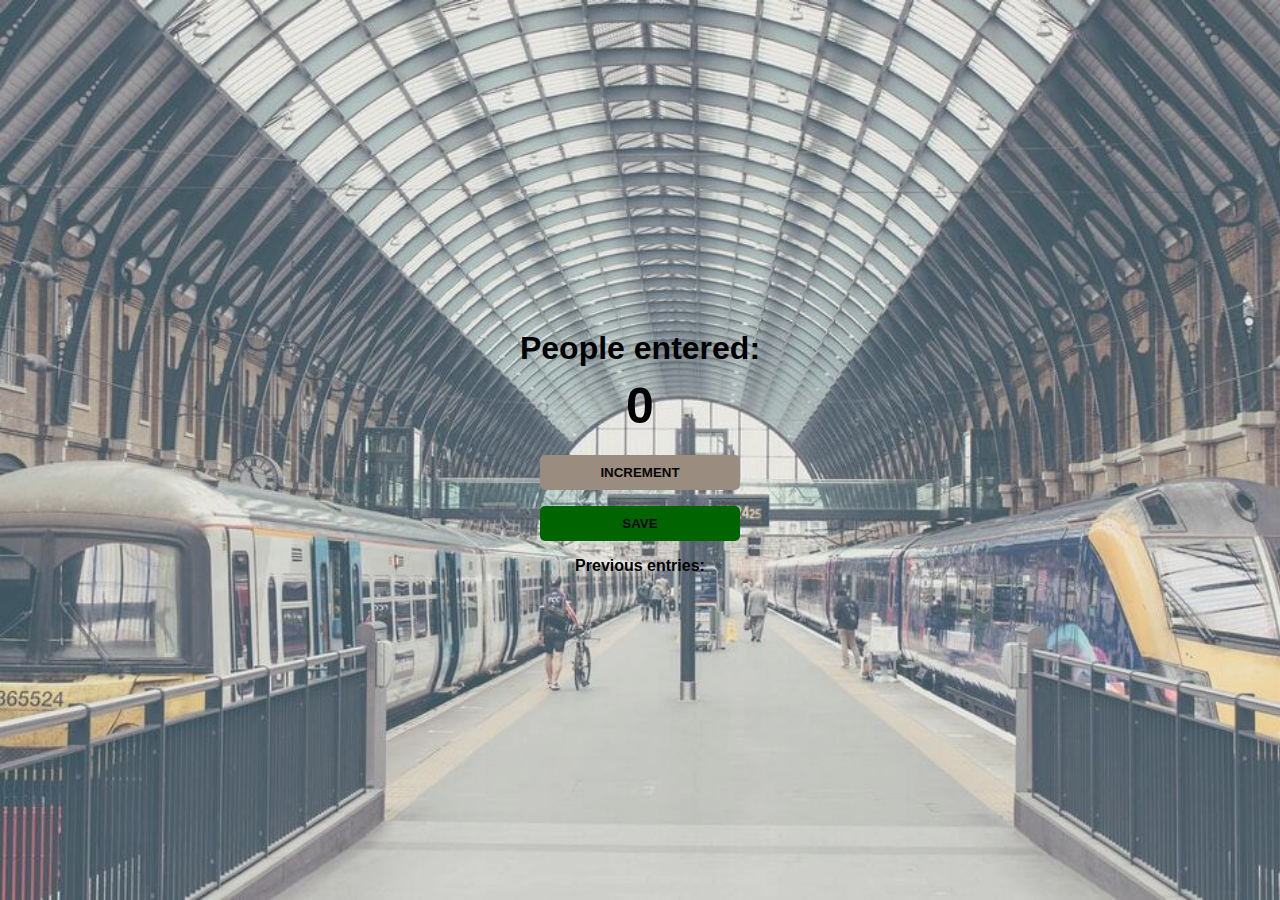
<file: index.html>
<!DOCTYPE html>
<html lang="en">

<head>
    <meta charset="UTF-8">
    <meta http-equiv="X-UA-Compatible" content="IE=edge">
    <meta name="viewport" content="width=device-width, initial-scale=1.0">
    <title>Document</title>
    <link rel="stylesheet" href="index.css">
</head>

<body>
    <div class="container">
        <div class="flex">
            <h1>People entered:</h1>
            <h2 id="count-el">0</h2>

            <button id="increment-btn" class="button" onclick="increment()">INCREMENT</button>
            <button id="save-btn" class="button save-btn" onclick="save()">SAVE</button>
            <p id="save-el">Previous entries: </p>
        </div>
    </div>

    <script src="index.js"></script>
</body>

</html>
</file>
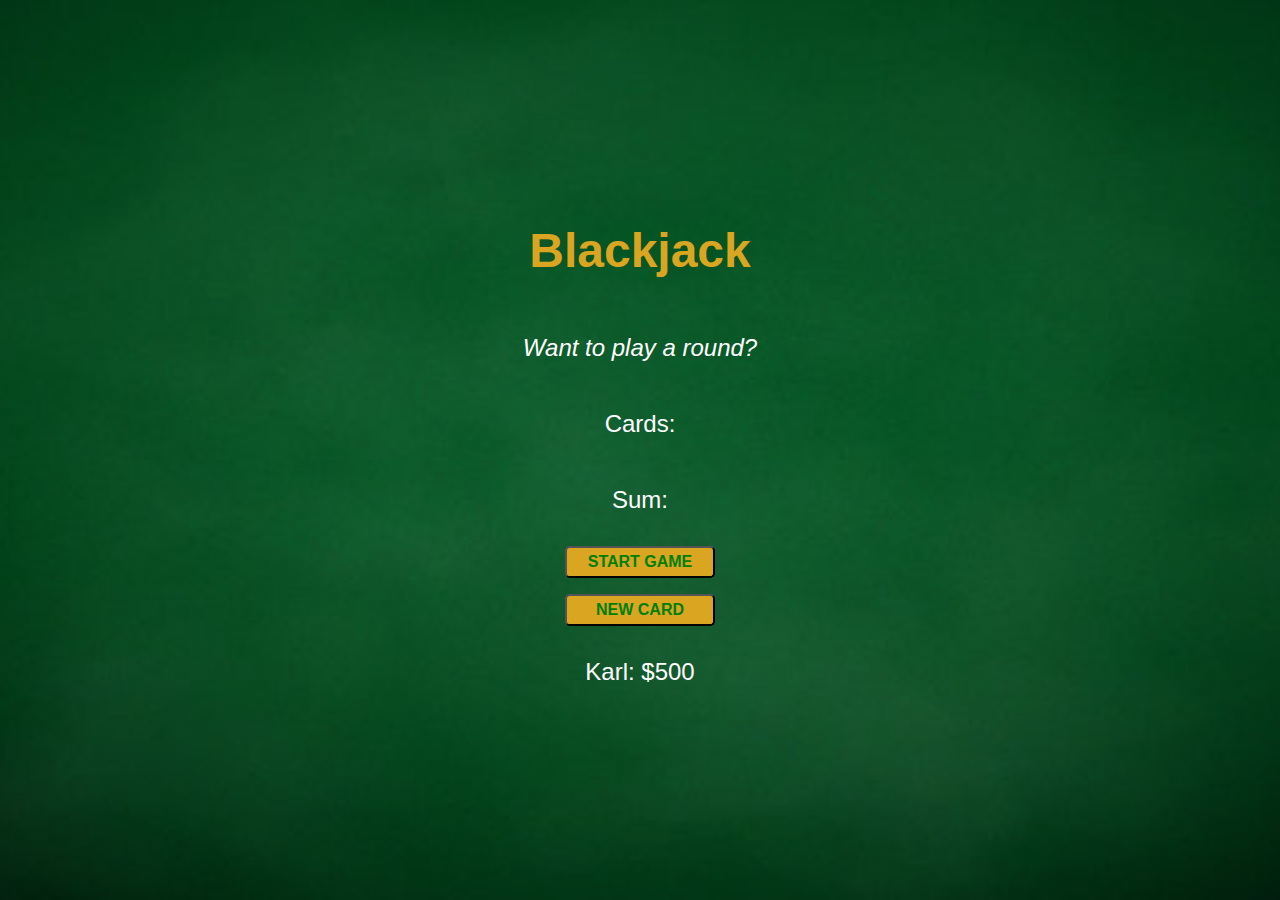
<file: blackjack/index.html>
<html>
    <head>
        <link rel="stylesheet" href="index.css" />
        <link rel="preconnect" href="https://fonts.googleapis.com" />
        <link rel="preconnect" href="https://fonts.gstatic.com" crossorigin />
        <link
            href="https://fonts.googleapis.com/css2?family=Roboto:wght@500&display=swap"
            rel="stylesheet"
        />
    </head>
    <body>
        <h1>Blackjack</h1>
        <p id="message-el">Want to play a round?</p>
        <p id="card-el">Cards:</p>
        <p id="sum-el">Sum:</p>
        <button onclick="startGame()">start game</button>
        <button onclick="newCard()">New Card</button>
        <p id="player-el"></p>

        <script src="index.js"></script>
    </body>
</html>
<!-- <html>
    <head> </head>
    <body>
        <p id="greeting-el"></p>
        <script src="index.js"></script>
    </body>
</html> -->
</file>
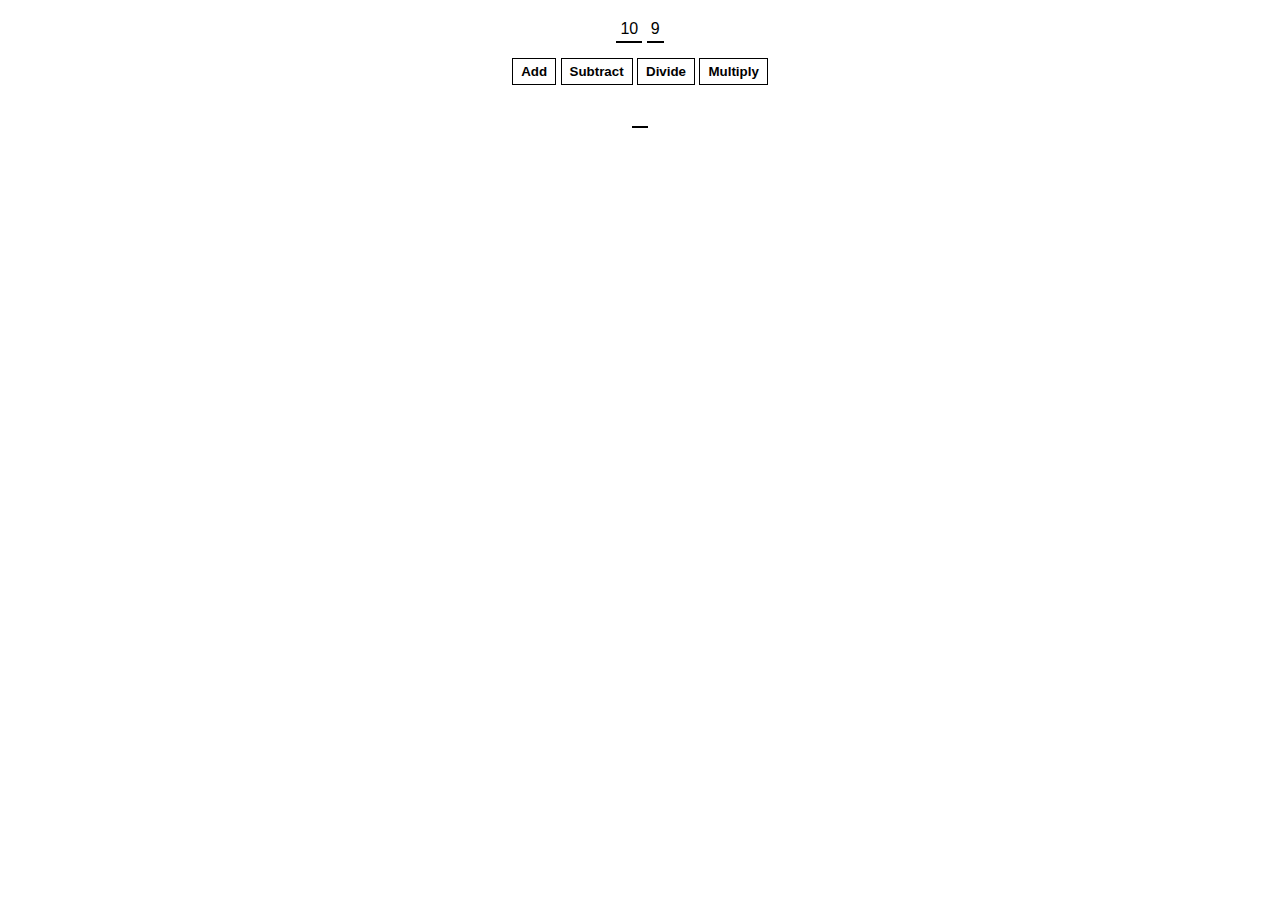
<file: calculator/index.html>
<html>
    <head>
        <link rel="stylesheet" href="index.css" />
    </head>
    <body>
        <span id="num1-el"></span>
        <span id="num2-el"></span>
        <br />
        <button onclick="add()">Add</button>
        <button onclick="subtract()">Subtract</button>
        <button onclick="divide()">Divide</button>
        <button onclick="multiply()">Multiply</button>
        <br />
        <span><span id="sum-el"></span> </span>
        <script src="index.js"></script>
    </body>
</html>
</file>
<file: index.css>
body {
    font-family: -apple-system, BlinkMacSystemFont, 'Segoe UI', Roboto, Oxygen, Ubuntu, Cantarell, 'Open Sans', 'Helvetica Neue', sans-serif;
    font-weight: bold;
    text-align: center;
    margin: 0;
    padding: 0;
}

.container {
    background: url("station.png");
    background-size: cover;
    width: 100%;
    height: 100vh;
    display: flex;
    align-items: center;
    justify-content: center;
    align-content: center;
}

.flex {
    display: flex;
    justify-content: center;
    align-content: center;
    flex-direction: column;
    align-items: center;
}

h1 {
    margin-bottom: 10px;
}

h2 {
    font-size: 50px;
    margin-top: 0;
    margin-bottom: 20px;
}

button {
    border: none;
    padding-top: 10px;
    padding-bottom: 10px;
    color: rgb(7, 7, 7);
    font-weight: bold;
    width: 200px;
    border-radius: 5px;
    cursor: pointer;
}

#increment-btn {
    background: hsl(30, 12%, 55%);
    margin-bottom: 1rem;
}

#save-btn {
    background: darkgreen;
}
</file>
<file: blackjack/index.css>
/* Complete the CSS styling according to the provided design */
* {
    font-family: 'Trebuchet MS', 'Lucida Sans Unicode', 'Lucida Grande',
        'Lucida Sans', Arial, sans-serif;
    overflow: hidden;
}
body {
    background-image: url('./images/blackjackBg.jpg');
    background-size: cover;
    background-repeat: no-repeat;
    background-position: center;
    display: flex;
    min-height: 100vh;
    text-align: center;
    justify-content: center;
    align-items: center;
    align-content: center;
    flex-direction: column;
    color: goldenrod;
    margin: auto;
}

h1 {
    font-size: 3rem;
}
p {
    color: #fff;
    font-size: 1.5rem;
    padding: 0 15px;
}

#message-el {
    font-style: italic;
}

button {
    font-weight: bold;
    font-size: 1em;
    width: 150px;
    background: goldenrod;
    color: green;
    border-radius: 0.3rem;
    text-transform: uppercase;
    padding: 5px;
    margin: 0.5em 0;
    cursor: pointer;
}
</file>
<file: calculator/index.css>
body {
    font-family: Arial, Helvetica, sans-serif;
    padding: 20px 0;
    margin: 0;
    text-align: center;
}

span {
    border-bottom: 2px solid black;
    padding: 4px;
}

button {
    margin: 20px 0;
    background: white;
    color: black;
    border: 1px solid black;
    font-weight: bold;
    cursor: pointer;
    padding: 5px 8px;
}
</file>
